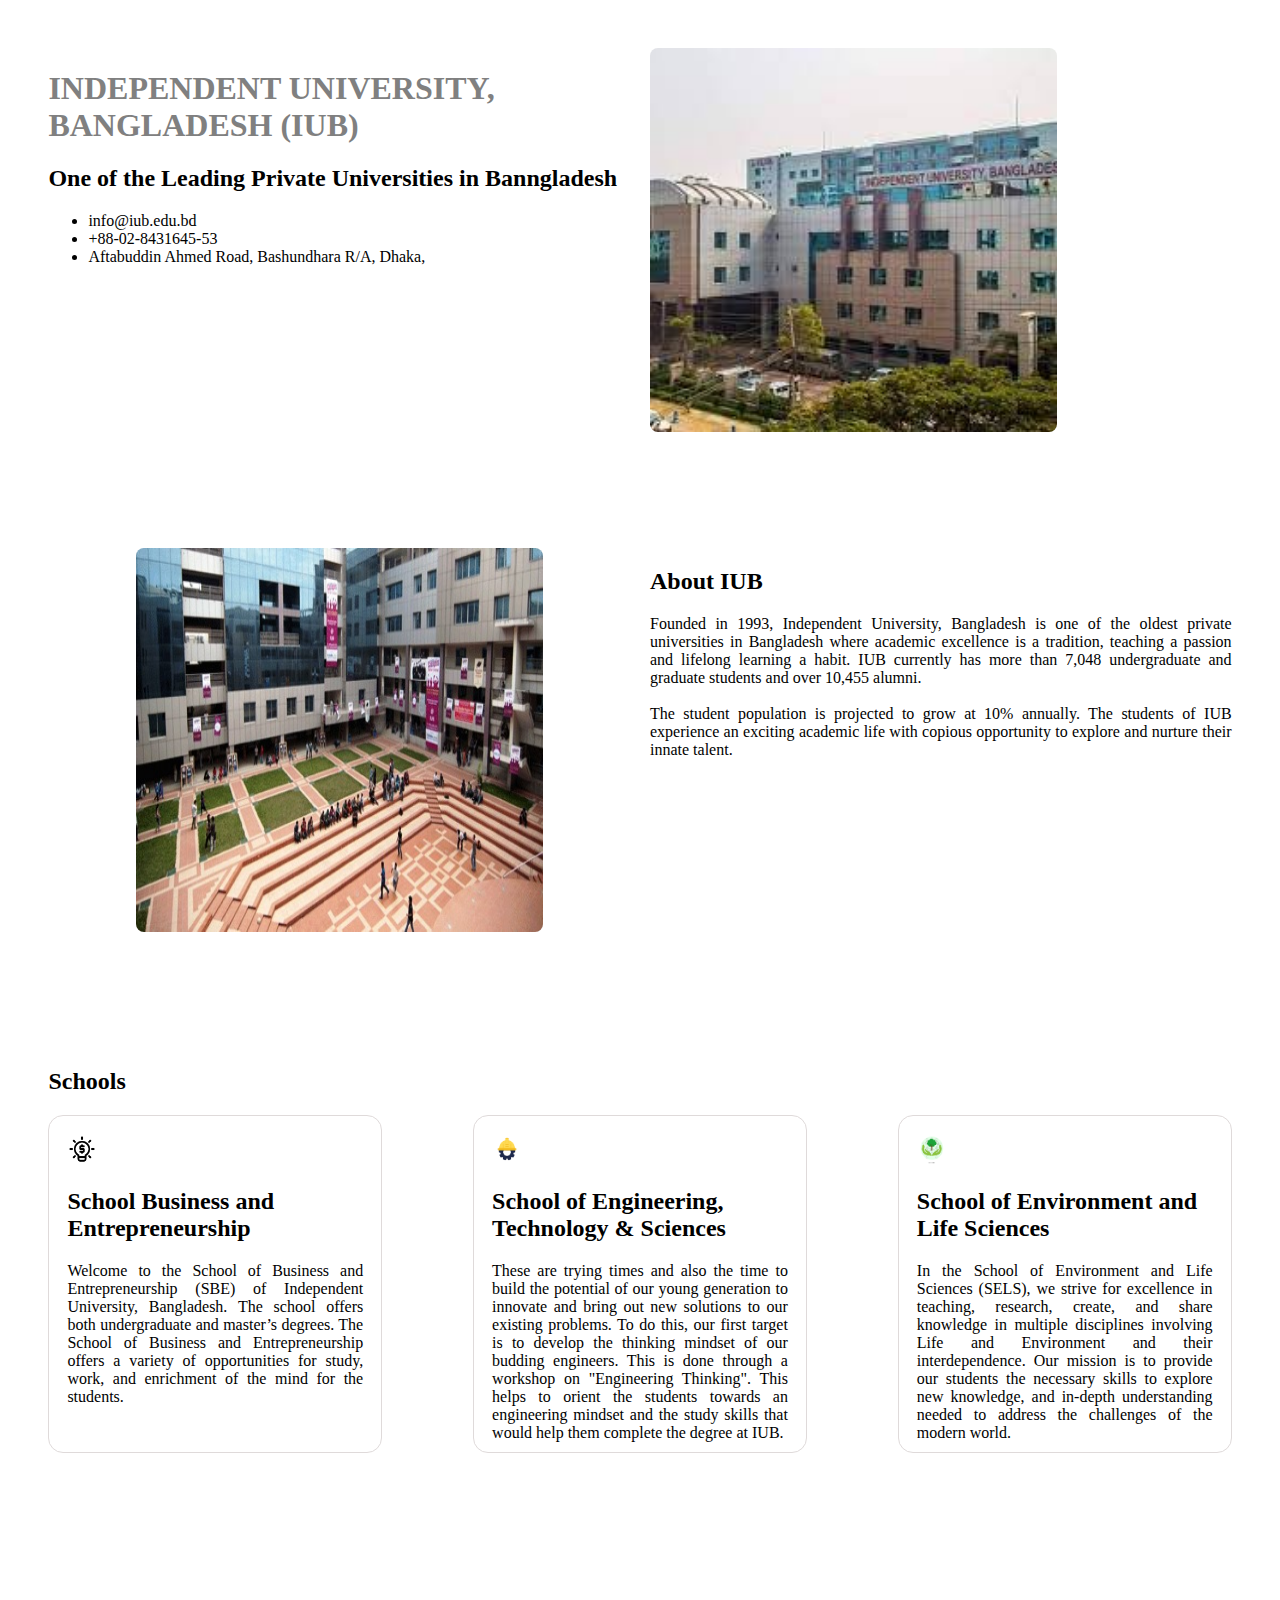
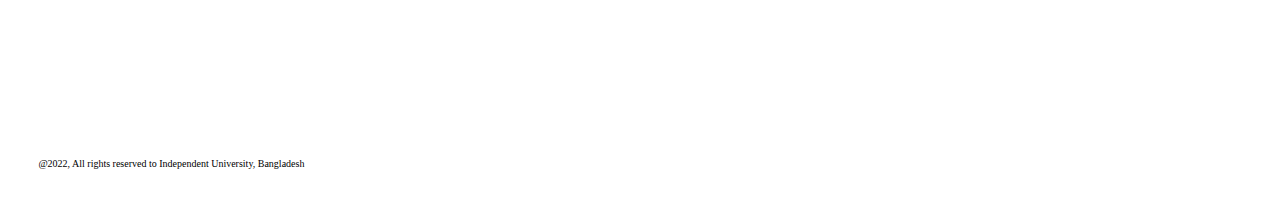
<file: index.html>
<!DOCTYPE html>
<html lang="en">
<head>
    <meta charset="UTF-8">
    <meta http-equiv="X-UA-Compatible" content="IE=edge">
    <meta name="viewport" content="width=device-width, initial-scale=1.0">
    <title>Assignment_1</title>
    <link rel="stylesheet" href="css/assignment_1.css">
</head>
<body>
<!-- section 1 -->
    <div class ='sec'>

        <!-- left -->
        <div class="half" >
            <h1>Independent University, Bangladesh (IUB)</h1>
            <h2>One of the Leading Private Universities in Banngladesh </h2>
            <ul>
                <li>info@iub.edu.bd </li>
                <li>+88-02-8431645-53 </li>
                <li>Aftabuddin Ahmed Road, Bashundhara R/A, Dhaka, </li>
            </ul>
        </div>

        <!-- right -->
        <div class="half">
            <img class="img" id="first" src="img/img1.jpg"  alt="">
        </div>
    </div>
    
<!-- section 2 -->
    <div class="sec">

        <!-- left -->
        <div class="half" >
            <img class="img" id="second" src="img/img2.jpg" alt="">
        </div>

        <!-- right -->
        <div class="half" >
            <h2>About IUB</h2>
            <p>Founded in 1993, Independent University, Bangladesh is one of the 
                oldest private universities in Bangladesh where academic excellence 
                is a tradition, teaching a passion and lifelong learning a habit. 
                IUB currently has more than 7,048 undergraduate and graduate students 
                and over 10,455 alumni. <br> <br>The student population is projected to 
                grow at 10% annually. The students of IUB experience an exciting academic 
                life with copious opportunity to explore and nurture their innate talent.
            </p>
        </div>
    </div>

<!-- section 3 -->
    <div class="lastsec">
        <h2>Schools</h2>
        <!-- all boxs -->
        <div class="flex">

            <!-- box 1 -->
            <div class="schools">
                <img src="img/icon1.png" alt="" width="10%">
                <h2>School Business and Entrepreneurship </h2>
                <p>Welcome to the School of Business and Entrepreneurship 
                    (SBE) of Independent University, Bangladesh. The school 
                    offers both undergraduate and master’s degrees. The School 
                    of Business and Entrepreneurship offers a variety of opportunities 
                    for study, work, and enrichment of the mind for the students.
                </p>
            </div>

            <!-- box 2 -->
            <div class="schools">
                <img src="img/icon2.png" alt="" width="10%">
                <h2>School of Engineering, Technology & Sciences</h2>
                <p>These are trying times and also the time to build the potential of our young 
                    generation to innovate and bring out new solutions to our existing problems. 
                    To do this, our first target is to develop the thinking mindset of our budding 
                    engineers. This is done through a workshop on "Engineering Thinking". This 
                    helps to orient the students towards an engineering mindset and the study skills 
                    that would help them complete the degree at IUB.
                </p>
            </div>

            <!-- box 3 -->
            <div class="schools">
                <img src="img/icon3.png" alt="" width="10%">
                <h2>School of Environment and Life Sciences</h2>
                <p> In the School of Environment and Life Sciences (SELS), we strive for excellence in 
                    teaching, research, create, and share knowledge in multiple disciplines involving Life and  
                    Environment and their interdependence. Our mission is to provide our students the necessary 
                    skills to explore new knowledge, and in-depth understanding needed to address the challenges 
                    of the modern world. 
                </p>
            </div>
        </div>
    </div>
<footer>
    <p>@2022, All rights reserved to Independent University, Bangladesh</p>
</footer>
</body>
</html>
</file>
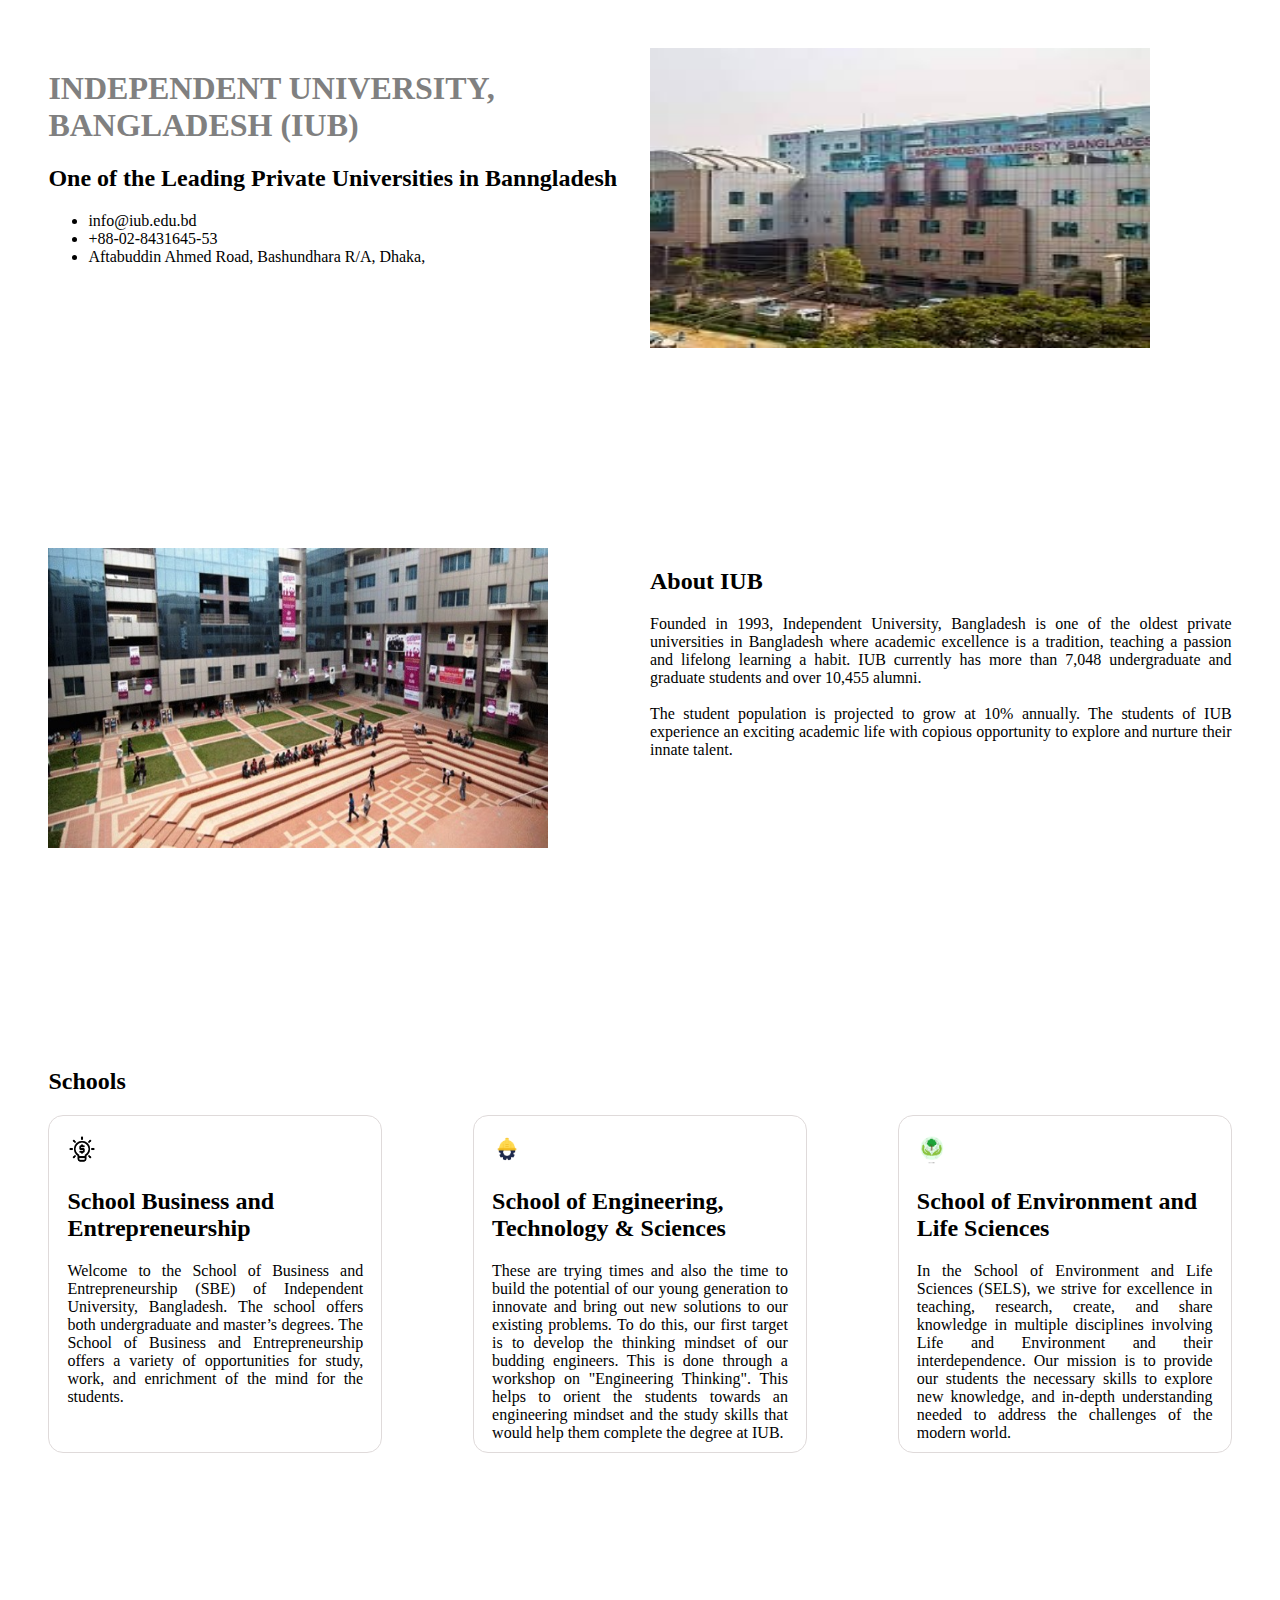
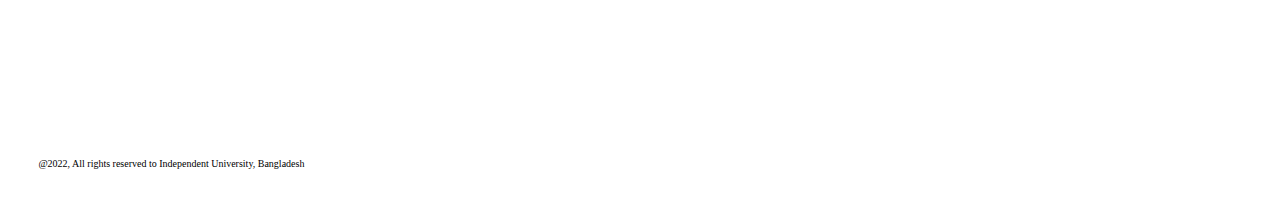
<file: assignment_1.html>
<!DOCTYPE html>
<html lang="en">
<head>
    <meta charset="UTF-8">
    <meta http-equiv="X-UA-Compatible" content="IE=edge">
    <meta name="viewport" content="width=device-width, initial-scale=1.0">
    <title>Assignment_1</title>
    <link rel="stylesheet" href="css/assignment_1.css">
</head>
<body>
<!-- section 1 -->
    <div class ='sec'>
        <!-- left -->
        <div class="half" >
            <h1>Independent University, Bangladesh (IUB)</h1>
            <h2>One of the Leading Private Universities in Banngladesh </h2>
            <ul>
                <li>info@iub.edu.bd </li>
                <li>+88-02-8431645-53 </li>
                <li>Aftabuddin Ahmed Road, Bashundhara R/A, Dhaka, </li>
            </ul>
        </div>
        <!-- right -->
        <div class="half">
            <img src="img/img1.jpg" class="border" alt="" width= "500px" height= "300px">
        </div>
    </div>

<!-- section 2 -->
    <div class="sec">
        <!-- left -->
        <div class="half" >
            <img id="about" class="border" src="img/img2.jpg" alt="" width= "500px" height= "300px">
        </div>
        <!-- right -->
        <div class="half" >
            <h2>About IUB</h2>
            <div class="small">
                <p>Founded in 1993, Independent University, Bangladesh is one of the oldest private universities in Bangladesh where academic excellence is a tradition, teaching a passion and lifelong learning a habit. IUB currently has more than 7,048 undergraduate and graduate students and over 10,455 alumni. <br> <br>The student population is projected to grow at 10% annually. The students of IUB experience an exciting academic life with copious opportunity to explore and nurture their innate talent.</p>
            </div>
            
        </div>
    </div>

<!-- section 3 -->
    <div class="lastsec">
        <h2>Schools</h2>
        <div class="flex">
            <!-- box 1 -->
            <div class="schools">
                <img src="img/icon1.png" alt="" width="10%">
                <h2>School Business and Entrepreneurship </h2>
                <p>Welcome to the School of Business and Entrepreneurship (SBE) of Independent University, Bangladesh. The school offers both undergraduate and master’s degrees. The School of Business and Entrepreneurship offers a variety of opportunities for study, work, and enrichment of the mind for the students.</p>
            </div>
            <!-- box 2 -->
            <div class="schools">
                <img src="img/icon2.png" alt="" width="10%">
                <h2>School of Engineering, Technology & Sciences</h2>
                <p>These are trying times and also the time to build the potential of our young generation to innovate and bring out new solutions to our existing problems. To do this, our first target is to develop the thinking mindset of our budding engineers. This is done through a workshop on "Engineering Thinking". This helps to orient the students towards an engineering mindset and the study skills that would help them complete the degree at IUB.</p>
            </div>
            <!-- box 3 -->
            <div class="schools">
                <img src="img/icon3.png" alt="" width="10%">
                <h2>School of Environment and Life Sciences</h2>
                <p> In the School of Environment and Life Sciences (SELS), we strive for excellence in teaching, research, create, and share knowledge in multiple disciplines involving Life and  Environment and their interdependence. Our mission is to provide our students the necessary skills to explore new knowledge, and in-depth understanding needed to address the challenges of the modern world.</p>
            </div>
        </div>
    </div>
    <footer>
        <p>@2022, All rights reserved to Independent University, Bangladesh</p>
    </footer>
</body>
</html>
</file>
<file: css/assignment_1.css>
body {
    margin: 3%;
}

h1{
    color: grey;
    text-transform: uppercase;
}

p{
    text-align: justify;
}


.sec{
    display: flex;
    height: 500px;
}

/* setting width and padding to sub div of first two section */
.half {
    width:50%;
    padding: 10px;
}

.img{
    height:80%;
    width:70%;
    border-radius: 8px;
}

/* skewing the img to right */
#second{
    margin-left: 15%;
}

.lastsec{
    padding: 10px;
    height: 500px;
}

/* last section item*/
.flex {
    display: flex;
    margin-top: 20px;
    justify-content: space-between;
}

/* styling school boxes */
.schools{
    border: rgb(223, 218, 218) solid 0.5px;
    border-radius: 15px;
    padding: 18px;
    width: 25%;
    height: 300px;
    overflow: auto;
}

.schools:hover{
    background-color: #6c0c0b;
    color: white;
}

footer{
    margin-top: 200px;
    font-size: x-small;
}
</file>
